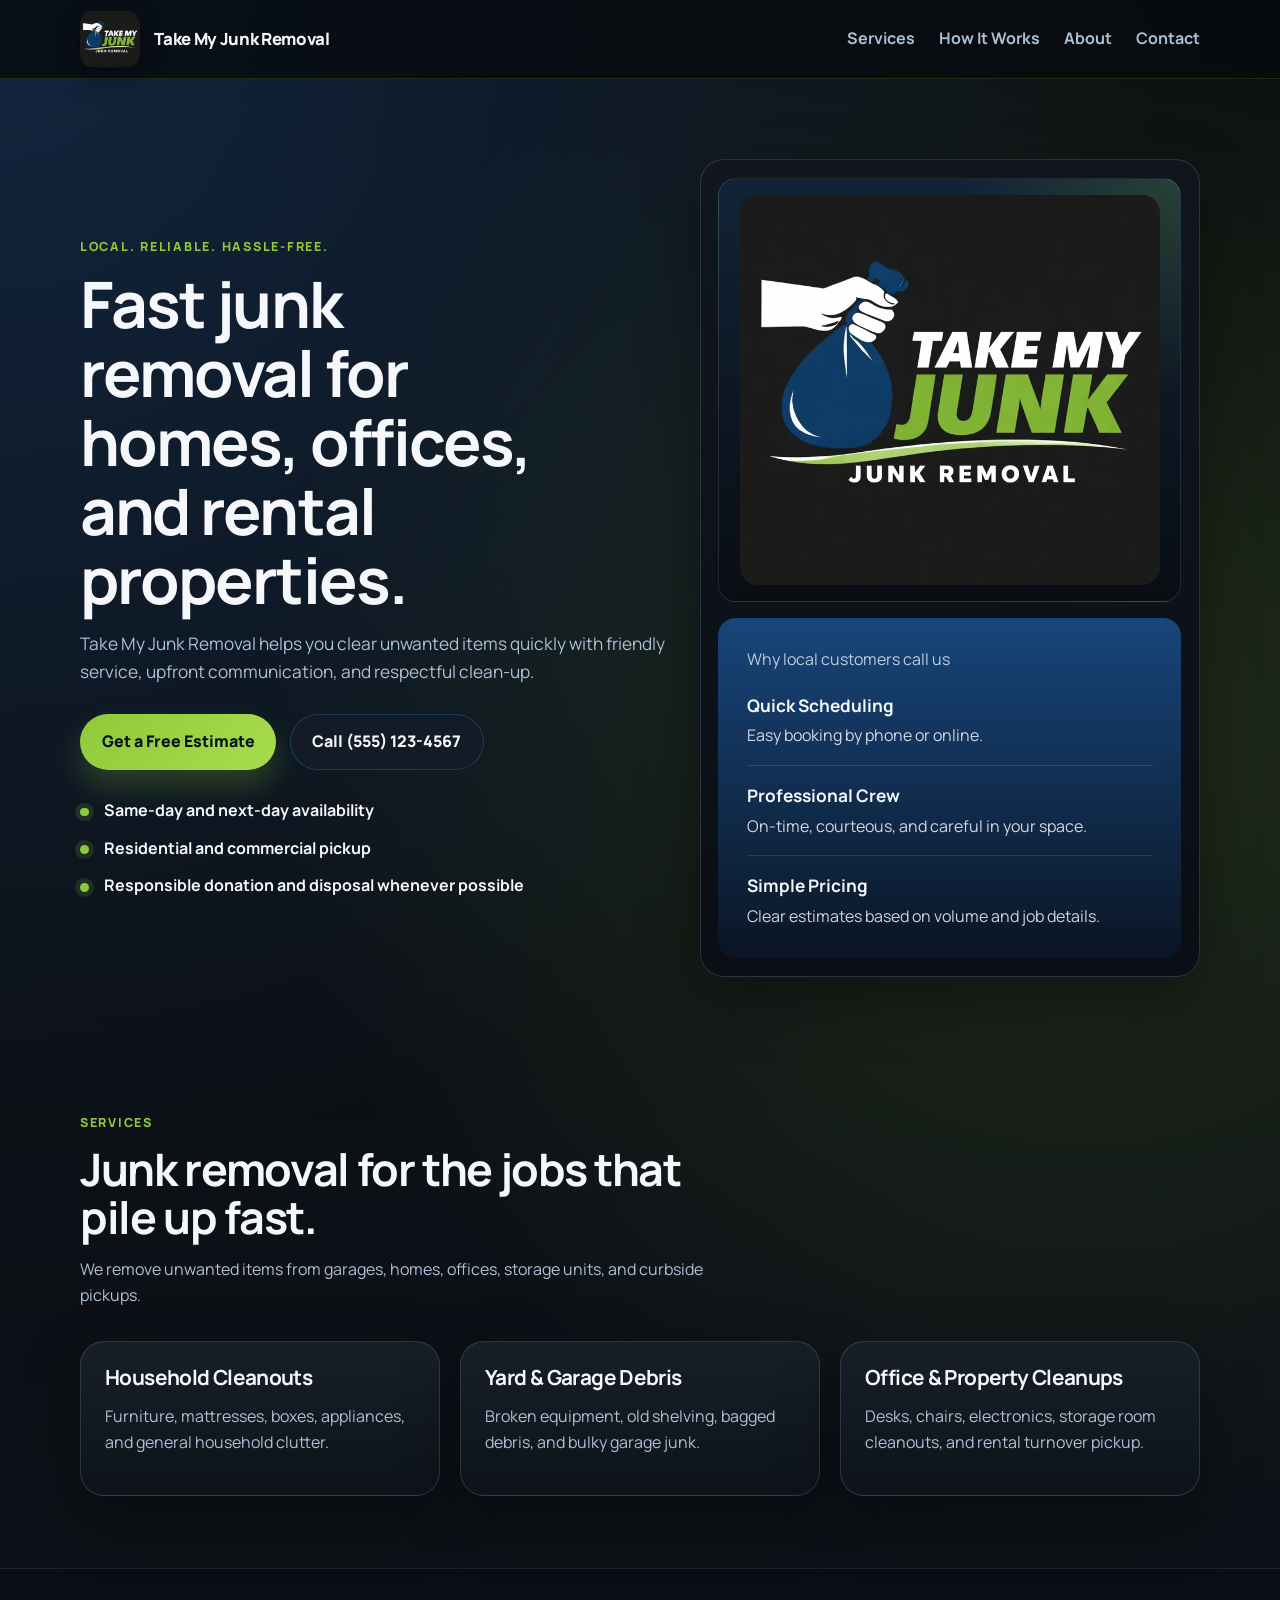
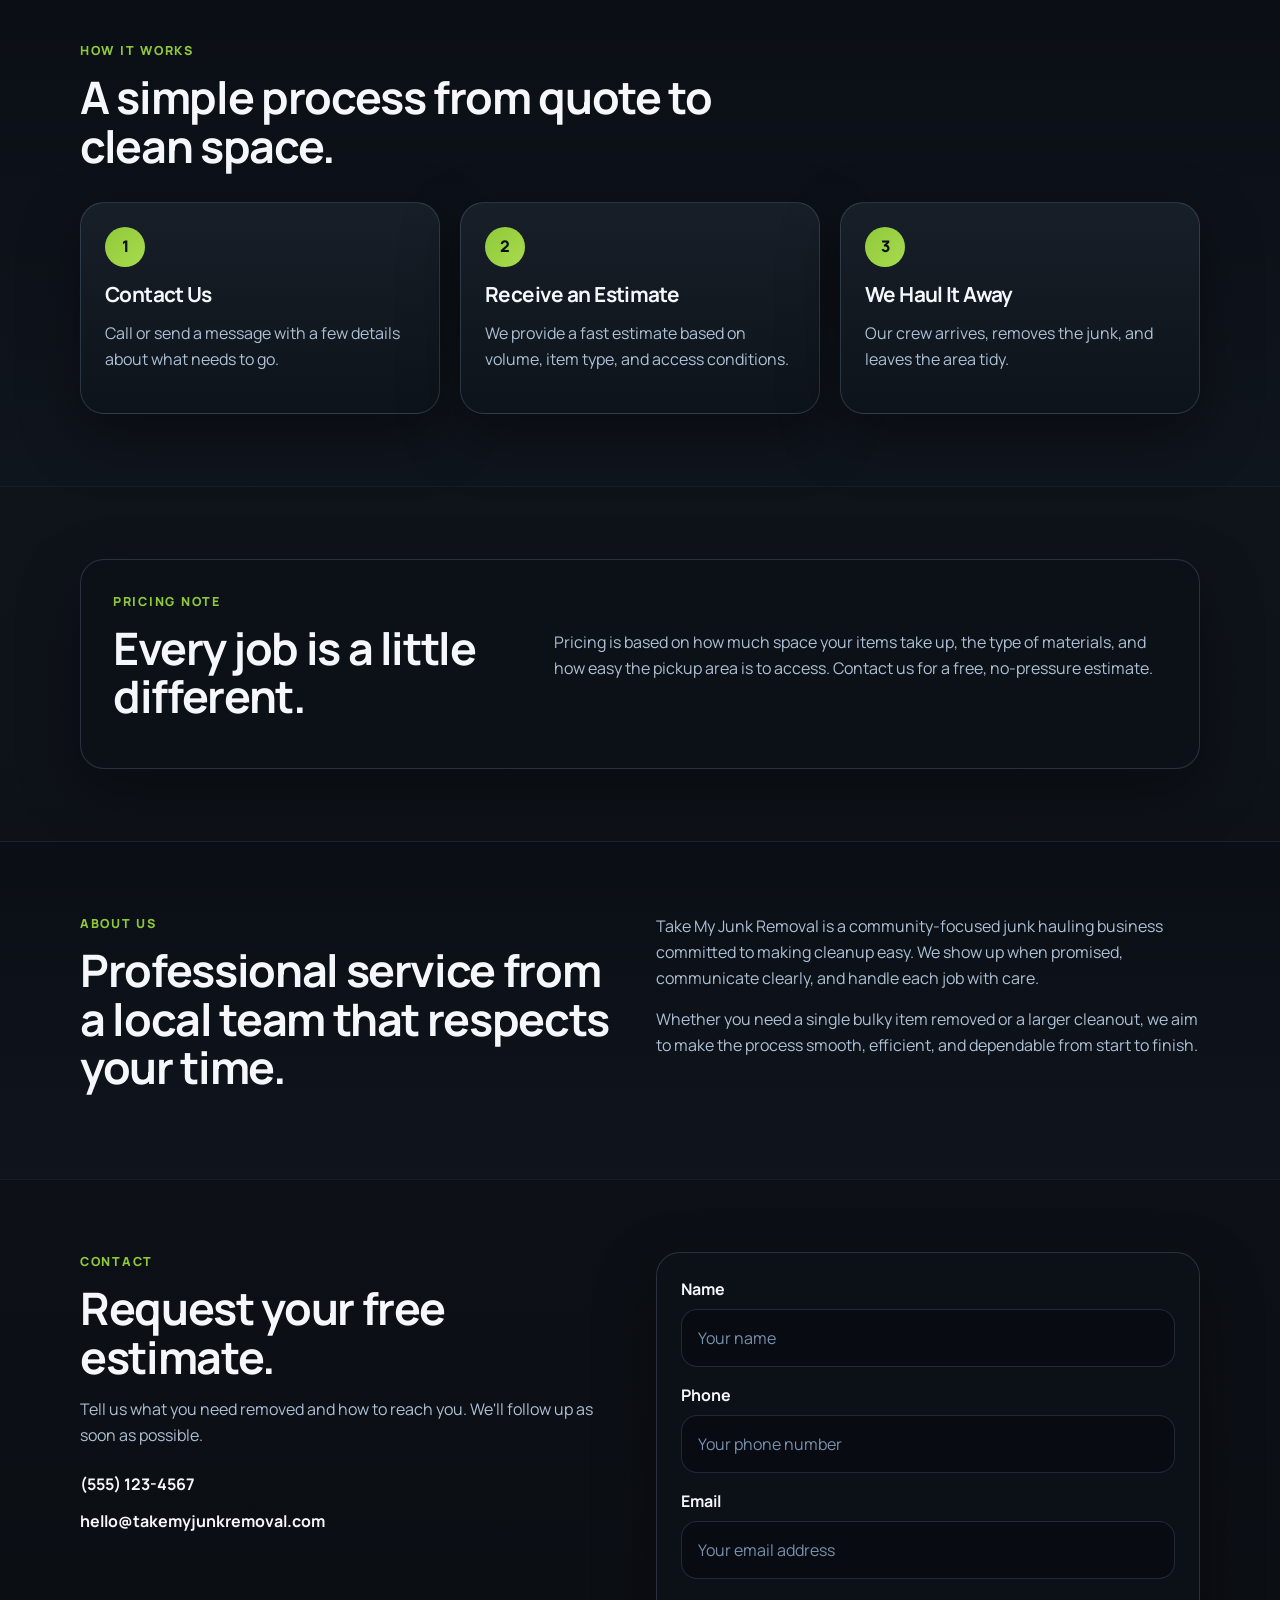
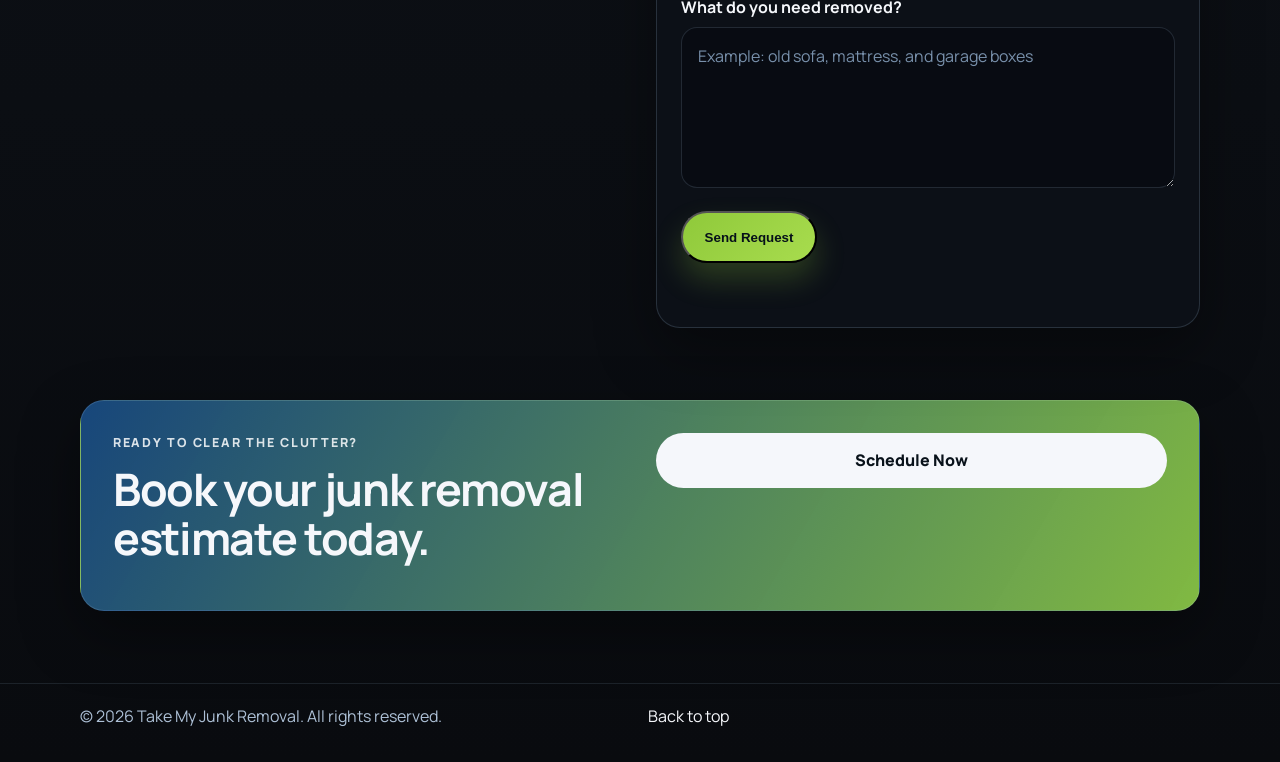
<file: index.html>
<!DOCTYPE html>
<html lang="en">
<head>
  <meta charset="UTF-8">
  <meta name="viewport" content="width=device-width, initial-scale=1.0">
  <title>Take My Junk Removal</title>
  <meta
    name="description"
    content="Take My Junk Removal offers fast, professional junk hauling for homes and businesses."
  >
  <link rel="preconnect" href="https://fonts.googleapis.com">
  <link rel="preconnect" href="https://fonts.gstatic.com" crossorigin>
  <link
    href="https://fonts.googleapis.com/css2?family=Manrope:wght@400;500;600;700;800&display=swap"
    rel="stylesheet"
  >
  <link rel="stylesheet" href="styles.css">
</head>
<body>
  <header class="site-header">
    <div class="container nav-wrap">
      <a class="brand" href="#top" aria-label="Take My Junk Removal home">
        <img class="brand-logo" src="TMJlogo.jpg" alt="Take My Junk Removal logo">
        <span class="brand-text">Take My Junk Removal</span>
      </a>
      <button class="nav-toggle" type="button" aria-expanded="false" aria-label="Toggle navigation">
        <span></span>
        <span></span>
        <span></span>
      </button>
      <nav class="site-nav">
        <a href="#services">Services</a>
        <a href="#how-it-works">How It Works</a>
        <a href="#about">About</a>
        <a href="#contact">Contact</a>
      </nav>
    </div>
  </header>

  <main id="top">
    <section class="hero">
      <div class="container hero-grid">
        <div class="hero-copy">
          <p class="eyebrow">Local. Reliable. Hassle-Free.</p>
          <h1>Fast junk removal for homes, offices, and rental properties.</h1>
          <p class="hero-text">
            Take My Junk Removal helps you clear unwanted items quickly with friendly service,
            upfront communication, and respectful clean-up.
          </p>
          <div class="hero-actions">
            <a class="button button-primary" href="#contact">Get a Free Estimate</a>
            <a class="button button-secondary" href="tel:+15551234567">Call (555) 123-4567</a>
          </div>
          <ul class="hero-points">
            <li>Same-day and next-day availability</li>
            <li>Residential and commercial pickup</li>
            <li>Responsible donation and disposal whenever possible</li>
          </ul>
        </div>
        <div class="hero-card">
          <div class="hero-logo-panel">
            <img class="hero-logo" src="TMJlogo.jpg" alt="Take My Junk Removal logo">
          </div>
          <div class="stat-card">
            <p class="stat-label">Why local customers call us</p>
            <div class="stat-list">
              <article>
                <strong>Quick Scheduling</strong>
                <span>Easy booking by phone or online.</span>
              </article>
              <article>
                <strong>Professional Crew</strong>
                <span>On-time, courteous, and careful in your space.</span>
              </article>
              <article>
                <strong>Simple Pricing</strong>
                <span>Clear estimates based on volume and job details.</span>
              </article>
            </div>
          </div>
        </div>
      </div>
    </section>

    <section class="section" id="services">
      <div class="container">
        <div class="section-heading">
          <p class="eyebrow">Services</p>
          <h2>Junk removal for the jobs that pile up fast.</h2>
          <p>
            We remove unwanted items from garages, homes, offices, storage units, and curbside pickups.
          </p>
        </div>
        <div class="card-grid">
          <article class="info-card">
            <h3>Household Cleanouts</h3>
            <p>Furniture, mattresses, boxes, appliances, and general household clutter.</p>
          </article>
          <article class="info-card">
            <h3>Yard & Garage Debris</h3>
            <p>Broken equipment, old shelving, bagged debris, and bulky garage junk.</p>
          </article>
          <article class="info-card">
            <h3>Office & Property Cleanups</h3>
            <p>Desks, chairs, electronics, storage room cleanouts, and rental turnover pickup.</p>
          </article>
        </div>
      </div>
    </section>

    <section class="section section-alt" id="how-it-works">
      <div class="container">
        <div class="section-heading">
          <p class="eyebrow">How It Works</p>
          <h2>A simple process from quote to clean space.</h2>
        </div>
        <div class="steps">
          <article class="step">
            <span class="step-number">1</span>
            <h3>Contact Us</h3>
            <p>Call or send a message with a few details about what needs to go.</p>
          </article>
          <article class="step">
            <span class="step-number">2</span>
            <h3>Receive an Estimate</h3>
            <p>We provide a fast estimate based on volume, item type, and access conditions.</p>
          </article>
          <article class="step">
            <span class="step-number">3</span>
            <h3>We Haul It Away</h3>
            <p>Our crew arrives, removes the junk, and leaves the area tidy.</p>
          </article>
        </div>
      </div>
    </section>

    <section class="section" id="pricing">
      <div class="container pricing-note">
        <div>
          <p class="eyebrow">Pricing Note</p>
          <h2>Every job is a little different.</h2>
        </div>
        <p>
          Pricing is based on how much space your items take up, the type of materials,
          and how easy the pickup area is to access. Contact us for a free, no-pressure estimate.
        </p>
      </div>
    </section>

    <section class="section section-alt" id="about">
      <div class="container about-grid">
        <div>
          <p class="eyebrow">About Us</p>
          <h2>Professional service from a local team that respects your time.</h2>
        </div>
        <div>
          <p>
            Take My Junk Removal is a community-focused junk hauling business committed to making cleanup easy.
            We show up when promised, communicate clearly, and handle each job with care.
          </p>
          <p>
            Whether you need a single bulky item removed or a larger cleanout, we aim to make the process smooth,
            efficient, and dependable from start to finish.
          </p>
        </div>
      </div>
    </section>

    <section class="section" id="contact">
      <div class="container contact-grid">
        <div>
          <p class="eyebrow">Contact</p>
          <h2>Request your free estimate.</h2>
          <p>
            Tell us what you need removed and how to reach you. We'll follow up as soon as possible.
          </p>
          <div class="contact-details">
            <a href="tel:+15551234567">(555) 123-4567</a>
            <a href="mailto:hello@takemyjunkremoval.com">hello@takemyjunkremoval.com</a>
          </div>
        </div>

        <form class="contact-form" id="contactForm">
          <label for="name">Name</label>
          <input id="name" name="name" type="text" placeholder="Your name" required>

          <label for="phone">Phone</label>
          <input id="phone" name="phone" type="tel" placeholder="Your phone number" required>

          <label for="email">Email</label>
          <input id="email" name="email" type="email" placeholder="Your email address">

          <label for="message">What do you need removed?</label>
          <textarea
            id="message"
            name="message"
            rows="5"
            placeholder="Example: old sofa, mattress, and garage boxes"
            required
          ></textarea>

          <button class="button button-primary" type="submit">Send Request</button>
          <p class="form-message" id="formMessage" aria-live="polite"></p>
        </form>
      </div>
    </section>

    <section class="cta-section">
      <div class="container cta-panel">
        <div>
          <p class="eyebrow">Ready to Clear the Clutter?</p>
          <h2>Book your junk removal estimate today.</h2>
        </div>
        <a class="button button-light" href="#contact">Schedule Now</a>
      </div>
    </section>
  </main>

  <footer class="site-footer">
    <div class="container footer-wrap">
      <p>&copy; <span id="year"></span> Take My Junk Removal. All rights reserved.</p>
      <a href="#top">Back to top</a>
    </div>
  </footer>

  <script src="script.js"></script>
</body>
</html>
</file>
<file: styles.css>
:root {
  --bg: #0a0c10;
  --bg-soft: #11161d;
  --surface: rgba(13, 18, 25, 0.88);
  --surface-strong: #161d27;
  --surface-highlight: #1d2734;
  --text: #f5f7fb;
  --muted: #adc0d6;
  --line: rgba(166, 198, 231, 0.18);
  --primary: #8fc93a;
  --primary-strong: #a8dc4e;
  --secondary: #17467b;
  --secondary-strong: #235b9c;
  --shadow: 0 22px 60px rgba(0, 0, 0, 0.38);
  --radius: 24px;
  --container: 1120px;
}

*,
*::before,
*::after {
  box-sizing: border-box;
}

html {
  scroll-behavior: smooth;
}

body {
  margin: 0;
  font-family: "Manrope", sans-serif;
  color: var(--text);
  background:
    radial-gradient(circle at top left, rgba(35, 91, 156, 0.34), transparent 28%),
    radial-gradient(circle at 85% 18%, rgba(143, 201, 58, 0.16), transparent 24%),
    linear-gradient(180deg, #090b0f 0%, #0f141b 50%, #090b0f 100%);
  line-height: 1.6;
}

a {
  color: inherit;
  text-decoration: none;
}

img {
  max-width: 100%;
  display: block;
}

.container {
  width: min(calc(100% - 2rem), var(--container));
  margin: 0 auto;
}

.site-header {
  position: sticky;
  top: 0;
  z-index: 20;
  backdrop-filter: blur(14px);
  background: rgba(8, 11, 15, 0.82);
  border-bottom: 1px solid rgba(143, 201, 58, 0.16);
}

.nav-wrap {
  display: flex;
  align-items: center;
  justify-content: space-between;
  min-height: 78px;
  gap: 1rem;
}

.brand {
  display: inline-flex;
  align-items: center;
  gap: 0.9rem;
  min-width: 0;
}

.brand-logo {
  width: 60px;
  height: 60px;
  object-fit: contain;
  border-radius: 16px;
  box-shadow: 0 10px 28px rgba(0, 0, 0, 0.32);
}

.brand-text {
  font-size: 1.05rem;
  font-weight: 800;
  letter-spacing: -0.02em;
  color: var(--text);
}

.site-nav {
  display: flex;
  align-items: center;
  gap: 1.5rem;
  font-weight: 700;
  color: var(--muted);
}

.site-nav a:hover,
.site-nav a:focus-visible,
.contact-details a:hover,
.contact-details a:focus-visible,
.site-footer a:hover,
.site-footer a:focus-visible {
  color: var(--primary);
}

.nav-toggle {
  display: none;
  width: 48px;
  height: 48px;
  border: 1px solid var(--line);
  border-radius: 14px;
  background: var(--surface-strong);
  align-items: center;
  justify-content: center;
  padding: 0;
  cursor: pointer;
}

.nav-toggle span {
  display: block;
  width: 18px;
  height: 2px;
  background: var(--text);
  margin: 3px auto;
  transition: transform 0.2s ease, opacity 0.2s ease;
}

.hero {
  padding: 5rem 0 4rem;
}

.hero-grid,
.about-grid,
.contact-grid,
.pricing-note,
.cta-panel,
.footer-wrap {
  display: grid;
  gap: 2rem;
}

.hero-grid {
  grid-template-columns: 1.08fr 0.92fr;
  align-items: center;
}

.eyebrow {
  margin: 0 0 0.75rem;
  text-transform: uppercase;
  letter-spacing: 0.14em;
  font-size: 0.78rem;
  font-weight: 800;
  color: var(--primary);
}

h1,
h2,
h3 {
  line-height: 1.08;
  letter-spacing: -0.03em;
  margin: 0 0 1rem;
}

h1 {
  font-size: clamp(2.8rem, 5vw, 5.2rem);
  max-width: 12ch;
}

h2 {
  font-size: clamp(2rem, 3.5vw, 3rem);
}

h3 {
  font-size: 1.3rem;
}

p {
  margin: 0 0 1rem;
  color: var(--muted);
}

.hero-text {
  max-width: 58ch;
  font-size: 1.08rem;
}

.hero-actions {
  display: flex;
  flex-wrap: wrap;
  gap: 0.85rem;
  margin: 1.75rem 0;
}

.button {
  display: inline-flex;
  align-items: center;
  justify-content: center;
  min-height: 52px;
  padding: 0.9rem 1.35rem;
  border-radius: 999px;
  font-weight: 800;
  transition: transform 0.2s ease, box-shadow 0.2s ease, background 0.2s ease, border-color 0.2s ease;
}

.button:hover,
.button:focus-visible {
  transform: translateY(-1px);
}

.button-primary {
  color: #061019;
  background: linear-gradient(135deg, var(--primary) 0%, var(--primary-strong) 100%);
  box-shadow: 0 16px 30px rgba(143, 201, 58, 0.24);
}

.button-secondary {
  background: rgba(20, 29, 39, 0.9);
  border: 1px solid rgba(35, 91, 156, 0.5);
  color: var(--text);
}

.button-light {
  background: #f5f7fb;
  color: #09121a;
}

.hero-points {
  list-style: none;
  padding: 0;
  margin: 1.5rem 0 0;
  display: grid;
  gap: 0.75rem;
}

.hero-points li {
  position: relative;
  padding-left: 1.5rem;
  color: var(--text);
  font-weight: 700;
}

.hero-points li::before {
  content: "";
  position: absolute;
  left: 0;
  top: 0.6rem;
  width: 0.55rem;
  height: 0.55rem;
  border-radius: 50%;
  background: var(--primary);
  box-shadow: 0 0 0 5px rgba(143, 201, 58, 0.14);
}

.hero-card,
.pricing-note,
.cta-panel,
.info-card,
.step,
.contact-form {
  background: var(--surface);
  border: 1px solid var(--line);
  border-radius: var(--radius);
  box-shadow: var(--shadow);
}

.hero-card {
  padding: 1.1rem;
  display: grid;
  gap: 1rem;
  background:
    linear-gradient(180deg, rgba(17, 22, 29, 0.94), rgba(11, 15, 21, 0.98)),
    var(--surface);
}

.hero-logo-panel {
  padding: 1rem;
  border-radius: calc(var(--radius) - 6px);
  background:
    radial-gradient(circle at top right, rgba(143, 201, 58, 0.18), transparent 35%),
    linear-gradient(180deg, rgba(23, 70, 123, 0.28), rgba(8, 12, 18, 0.74));
  border: 1px solid rgba(166, 198, 231, 0.14);
}

.hero-logo {
  width: min(100%, 420px);
  margin: 0 auto;
  border-radius: 18px;
}

.stat-card {
  background:
    linear-gradient(180deg, rgba(23, 70, 123, 0.96), rgba(10, 20, 35, 0.98)),
    var(--secondary);
  color: #f5f7fb;
  border-radius: calc(var(--radius) - 6px);
  padding: 1.8rem;
}

.stat-card .stat-label {
  color: rgba(245, 247, 251, 0.76);
  margin-bottom: 1.2rem;
}

.stat-list {
  display: grid;
  gap: 1rem;
}

.stat-list article {
  padding-bottom: 1rem;
  border-bottom: 1px solid rgba(255, 255, 255, 0.12);
}

.stat-list article:last-child {
  padding-bottom: 0;
  border-bottom: 0;
}

.stat-list strong {
  display: block;
  margin-bottom: 0.25rem;
  font-size: 1.08rem;
}

.stat-list span {
  color: rgba(245, 247, 251, 0.84);
}

.section {
  padding: 4.5rem 0;
}

.section-alt {
  background: linear-gradient(180deg, rgba(10, 14, 20, 0.92), rgba(16, 21, 29, 0.92));
  border-top: 1px solid rgba(166, 198, 231, 0.08);
  border-bottom: 1px solid rgba(166, 198, 231, 0.08);
}

.section-heading {
  max-width: 64ch;
  margin-bottom: 2rem;
}

.card-grid,
.steps {
  display: grid;
  gap: 1.25rem;
  grid-template-columns: repeat(3, minmax(0, 1fr));
}

.info-card,
.step {
  padding: 1.5rem;
  background:
    linear-gradient(180deg, rgba(24, 31, 41, 0.96), rgba(14, 19, 26, 0.96)),
    var(--surface);
}

.info-card h3,
.step h3,
.pricing-note h2,
.about-grid h2,
.cta-panel h2,
.contact-grid h2 {
  color: var(--text);
}

.step-number {
  display: inline-flex;
  width: 2.5rem;
  height: 2.5rem;
  border-radius: 50%;
  align-items: center;
  justify-content: center;
  margin-bottom: 1rem;
  color: #09111a;
  font-weight: 800;
  background: linear-gradient(135deg, var(--primary) 0%, var(--primary-strong) 100%);
}

.pricing-note {
  grid-template-columns: 0.8fr 1.2fr;
  align-items: center;
  padding: 2rem;
}

.about-grid,
.contact-grid,
.cta-panel,
.footer-wrap {
  grid-template-columns: repeat(2, minmax(0, 1fr));
  align-items: start;
}

.contact-details {
  display: grid;
  gap: 0.7rem;
  margin-top: 1.5rem;
  font-weight: 700;
}

.contact-form {
  padding: 1.5rem;
}

.contact-form label {
  display: block;
  margin: 0 0 0.4rem;
  font-weight: 700;
  color: var(--text);
}

.contact-form input,
.contact-form textarea {
  width: 100%;
  margin-bottom: 1rem;
  padding: 0.95rem 1rem;
  border-radius: 16px;
  border: 1px solid rgba(166, 198, 231, 0.16);
  background: rgba(8, 12, 18, 0.9);
  font: inherit;
  color: var(--text);
}

.contact-form input::placeholder,
.contact-form textarea::placeholder {
  color: #7890ab;
}

.contact-form input:focus,
.contact-form textarea:focus {
  outline: 2px solid rgba(143, 201, 58, 0.16);
  border-color: var(--primary);
}

.form-message {
  min-height: 1.5rem;
  margin: 1rem 0 0;
  font-weight: 600;
  color: var(--primary);
}

.cta-section {
  padding: 0 0 4.5rem;
}

.cta-panel {
  padding: 2rem;
  background:
    linear-gradient(120deg, rgba(23, 70, 123, 0.96), rgba(143, 201, 58, 0.88)),
    var(--secondary);
  color: #fff;
}

.cta-panel p,
.cta-panel .eyebrow {
  color: rgba(255, 255, 255, 0.84);
}

.site-footer {
  border-top: 1px solid rgba(166, 198, 231, 0.12);
  padding: 1.25rem 0 2rem;
}

.footer-wrap {
  gap: 1rem;
  align-items: center;
}

.site-footer p {
  margin: 0;
}

@media (max-width: 900px) {
  .hero-grid,
  .card-grid,
  .steps,
  .pricing-note,
  .about-grid,
  .contact-grid,
  .cta-panel,
  .footer-wrap {
    grid-template-columns: 1fr;
  }

  .hero {
    padding-top: 3.5rem;
  }

  .site-nav {
    position: absolute;
    top: calc(100% + 0.5rem);
    right: 1rem;
    left: 1rem;
    display: none;
    flex-direction: column;
    align-items: flex-start;
    gap: 1rem;
    padding: 1rem;
    border: 1px solid var(--line);
    border-radius: 18px;
    background: rgba(9, 13, 18, 0.98);
    box-shadow: var(--shadow);
  }

  .site-nav.is-open {
    display: flex;
  }

  .nav-toggle {
    display: inline-flex;
  }
}

@media (max-width: 640px) {
  .hero,
  .section {
    padding: 3.5rem 0;
  }

  .nav-wrap {
    min-height: 72px;
  }

  .container {
    width: min(calc(100% - 1.25rem), var(--container));
  }

  .brand-logo {
    width: 50px;
    height: 50px;
  }

  .brand-text {
    font-size: 0.96rem;
  }

  .button,
  .button-light {
    width: 100%;
  }

  .hero-actions {
    flex-direction: column;
  }

  .pricing-note,
  .contact-form,
  .cta-panel,
  .hero-card {
    padding: 1.35rem;
  }
}
</file>
